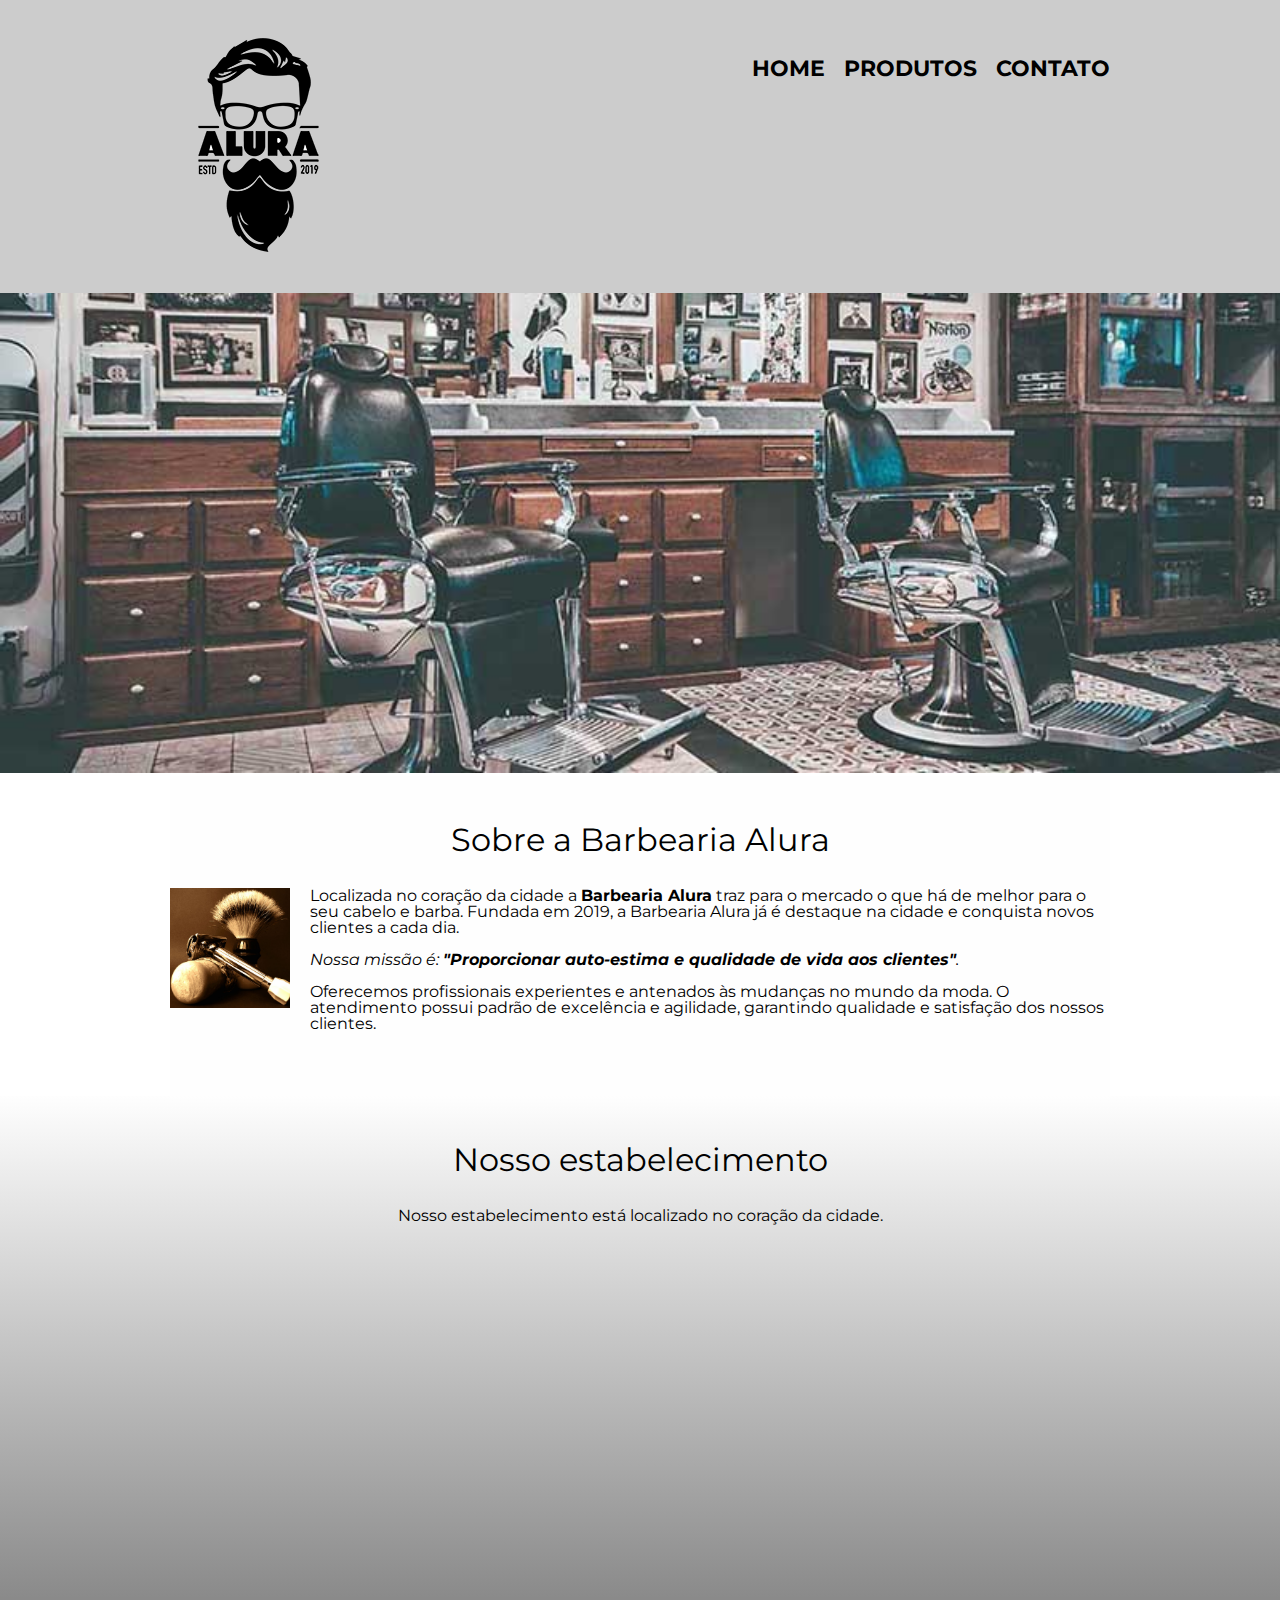
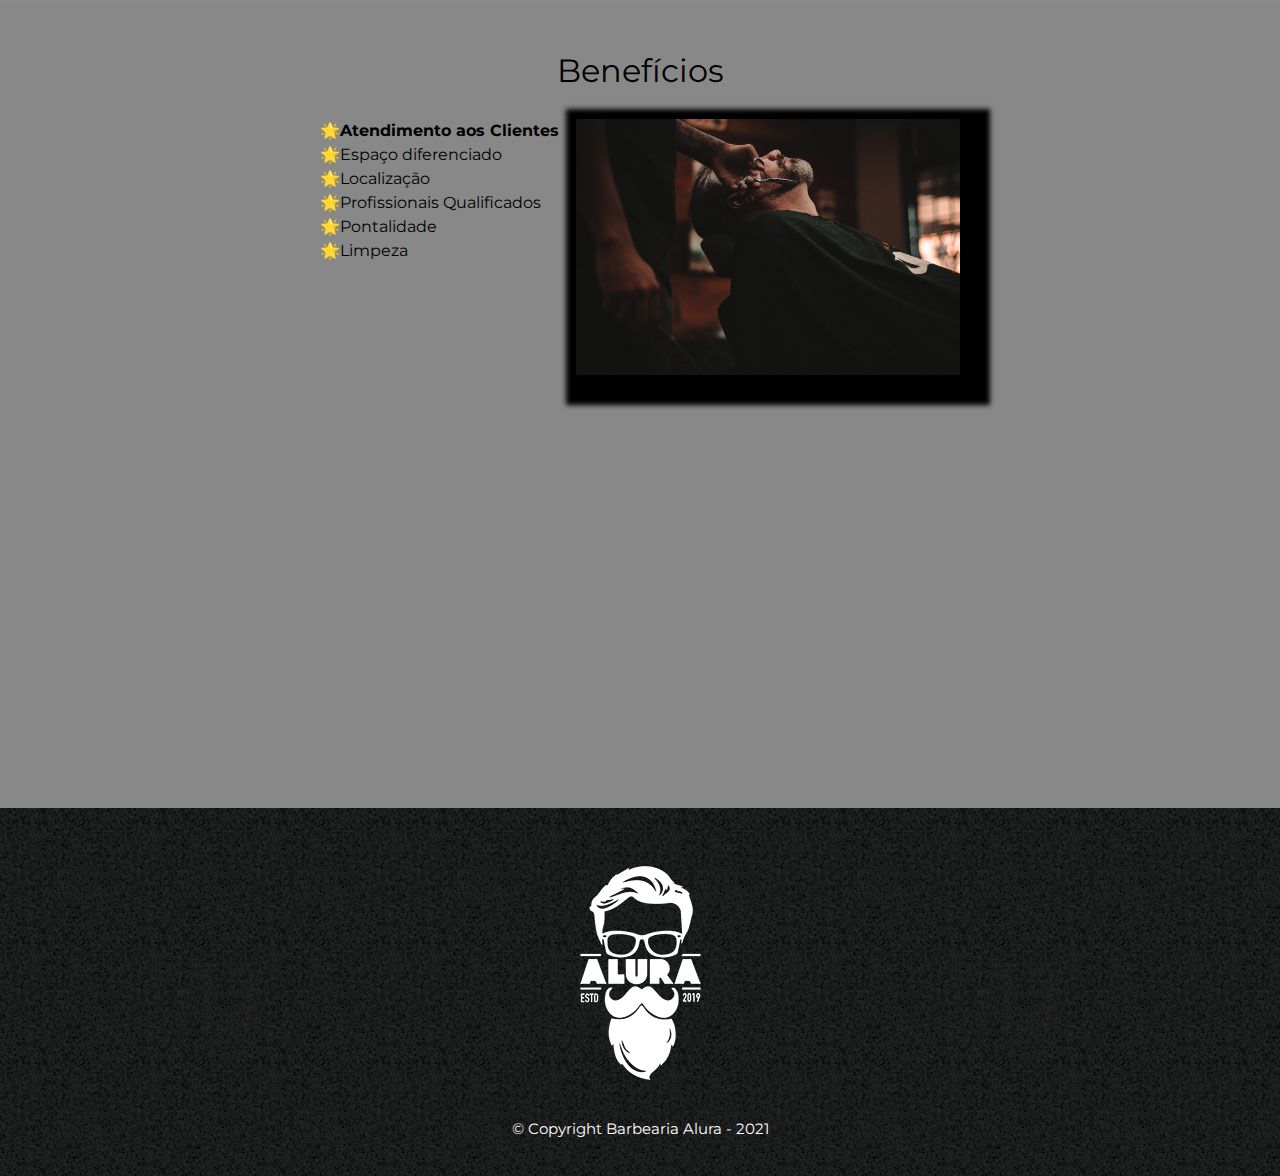
<file: index.html>
<!DOCTYPE html>
<html lang="pt-Br">
    <head>
        <meta charset="UTF-8">
        <meta name="viewport" content="width=device-width">
        <meta http-equiv="X-UA-Compatible" content="IE=edge">
        <meta name="viewport" content="width=device-width, initial-scale=1.0">
        <title>Barbearia alura</title>
        <link rel="stylesheet" href="./style/reset.css">
        <link rel="stylesheet" href="./style/style.css">
        <link rel="preconnect" href="https://fonts.googleapis.com">
        <link rel="preconnect" href="https://fonts.gstatic.com" crossorigin>
        <link href="https://fonts.googleapis.com/css2?family=Montserrat&display=swap" rel="stylesheet">
    </head>
    <body>
        <header>
            <div class="caixa">
                <h1>
                    <img src="img/logo.png" alt="Logo da Barbearia Alura">

                    <nav>
                        <ul>
                            <li><a href="index.html">Home</a></li>
                            <li><a href="produtos.html">Produtos</a></li>
                            <li><a href="contato.html">Contato</a></li>
                        </ul>
                    </nav>
                </h1>
            </div>
        </header>

        <img class="banner" src="img/banner.jpg">
        <main>
            <section class="principal">
                <h2 class="titulo-principal">Sobre a Barbearia Alura</h2>

                <img class="utensilios" src="img/utensilios.jpg" alt="Imagem de utensilios de um barbeiro">

                <p>Localizada no coração da cidade a
                    <strong>Barbearia Alura</strong>
                    traz para o mercado o que há de melhor para o seu cabelo e barba. Fundada em 2019, a Barbearia Alura já é destaque na cidade e conquista novos clientes a cada dia.</p>

                <p id="missao">
                    <em>Nossa missão é:
                        <strong>"Proporcionar auto-estima e qualidade de vida aos clientes"</strong>.</em>
                </p>

                <p>Oferecemos profissionais experientes e antenados às mudanças no mundo da moda. O atendimento possui padrão de excelência e agilidade, garantindo qualidade e satisfação dos nossos clientes.</p>
            </section>


            <section class="mapa">
                <h3 class="titulo-principal">Nosso estabelecimento</h3>
                <p>Nosso estabelecimento está localizado no coração da cidade.</p>
                <div class="mapa-conteudo">
                    <iframe src="https://www.google.com/maps/embed?pb=!1m18!1m12!1m3!1d3656.448598130836!2d-46.6346533844751!3d-23.5882393684719!2m3!1f0!2f0!3f0!3m2!1i1024!2i768!4f13.1!3m3!1m2!1s0x94ce5a2b2ed7f3a1%3A0xab35da2f5ca62674!2sCaelum%20-%20Escola%20de%20Tecnologia!5e0!3m2!1spt-BR!2sbr!4v1629729888585!5m2!1spt-BR!2sbr" width="100%" height="300" style="border:0;" allowfullscreen="" loading="lazy"></iframe>
                </div>
            </section>

            <section class="beneficios">
                <h3 class="titulo-principal">Benefícios</h3>

                <div class="conteudo-beneficios">
                    <ul class="lista-beneficios">
                        <li class="itens">Atendimento aos Clientes</li>
                        <li class="itens">Espaço diferenciado</li>
                        <li class="itens">Localização</li>
                        <li class="itens">Profissionais Qualificados</li>
                        <li class="itens">Pontalidade</li>
                        <li class="itens">Limpeza</li>
                    </ul><img src="img/beneficios.jpg" class="imagem-beneficios">
                </div>


                <div class="video">
                    <iframe width="100%" height="315" src="https://www.youtube.com/embed/wcVVXUV0YUY" frameborder="0" allow="accelerometer; autoplay; encrypted-media; gyroscope; picture-in-picture" allowfullscreen></iframe>
                </div>
            </section>

        </main>

        <footer>
            <img src="img/logo-branco.png" alt="Logo da Barbearia Alura">
            <p class="copyright">
                &copy; Copyright Barbearia Alura - 2021</p>
        </footer>

    </body>
</html>
</file>
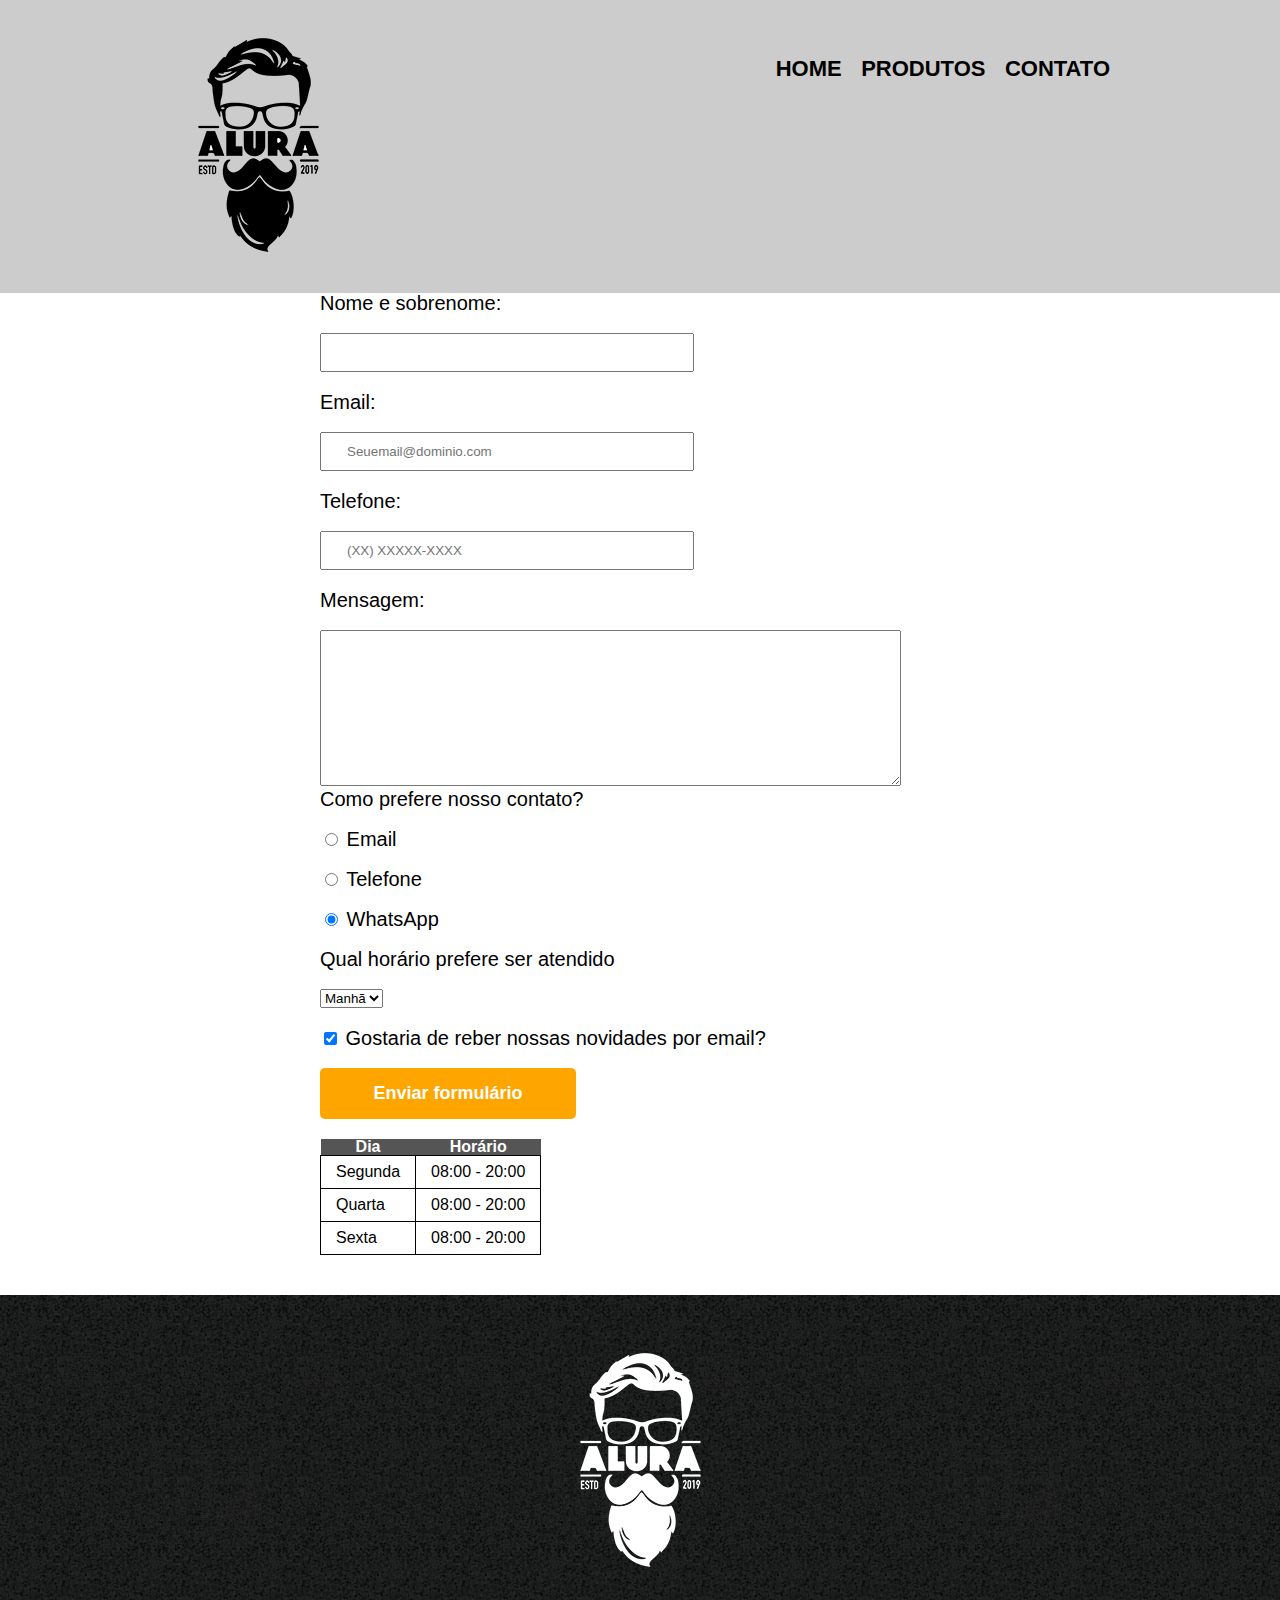
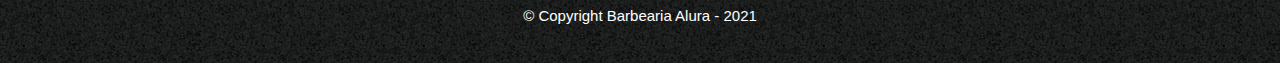
<file: contato.html>
<!DOCTYPE html>
<html lang="pt-Br">
    <head>
        <meta charset="UTF-8">
        <meta http-equiv="X-UA-Compatible" content="IE=edge">
        <meta name="viewport" content="width=device-width, initial-scale=1.0">
        <title>Contato - Barbearia Alura</title>
        <link rel="stylesheet" href="./style/reset.css">
        <link rel="stylesheet" href="./style/style.css">

    </head>
    <body>
        <header>
            <div class="caixa">
                <h1>
                    <img src="img/logo.png" alt="Logo da Barbearia Alura">

                    <nav>
                        <ul>
                            <li><a href="index.html">Home</a></li>
                            <li><a href="produtos.html">Produtos</a></li>
                            <li><a href="contato.html">Contato</a></li>
                        </ul>
                    </nav>
                </h1>
            </div>
        </header>

        <main>
            <form class="formulario">
                <!-- Esse é um formulário de preebnchimento de dados-->
                <label for="nomesobrenome">
                    Nome e sobrenome:</label>
                <input type="text" id="nomesobrenome" class="input-padrao" required>

                <label for="email">
                    Email:</label>
                <input type="email" id="email" class="input-padrao" required placeholder="Seuemail@dominio.com">

                <label for="telefone">Telefone:</label>
                <input type="tel" id="telefone" class="input-padrao" required placeholder="(XX) XXXXX-XXXX">

                <label for="mensagem">Mensagem:</label>
                <textarea id="mensagem" cols="70" rows="10" required></textarea>

                <!--Esse é um formulário de seleção-->
                <fieldset>
                    <legend>Como prefere nosso contato?</legend>

                    <label for="radio-email">
                        <input type="radio" value="email" id="radio-email" name="contato">
                        Email</label>


                    <label for="radio-telefone">
                        <input type="radio" value="telefone" id="radio-email" name="contato">
                        Telefone</label>


                    <label for="radio-whatsapp">
                        <input type="radio" value="whatsapp" id="radio-whatsapp" name="contato" checked>
                        WhatsApp</label>

                    <fieldset>
                        <!-- Esse aqui é um formulário de seleção de opções-->
                        <legend>Qual horário prefere ser atendido</legend>
                        <select>
                            <option>Manhã</option>
                            <option>Tarde</option>
                            <option>Noite</option>
                        </select>
                    </fieldset>
                    <label class="checkbox">
                        <input type="checkbox" checked>
                        Gostaria de reber nossas novidades por email?</label>

                </fieldset>
                <input type="submit" value="Enviar formulário" class="enviar">

                <table>
                    <thead>
                        <tr>
                            <th>Dia</th>
                            <th>Horário</th>
                        </tr>
                    </thead>
                    <tbody>
                        <tr>
                            <td>Segunda</td>
                            <td>08:00 - 20:00</td>
                        </tr>
                        <tr>
                            <td>Quarta</td>
                            <td>08:00 - 20:00</td>
                        </tr>
                        <tr>
                            <td>Sexta</td>
                            <td>08:00 - 20:00</td>
                        </tr>
                    </tbody>

                   
                </table>

            </form>

        </main>

        <footer>
            <img src="img/logo-branco.png" alt="Logo da Barbearia Alura">
            <p class="copyright">
                &copy; Copyright Barbearia Alura - 2021</p>
        </footer>


    </body>
</html>
</file>
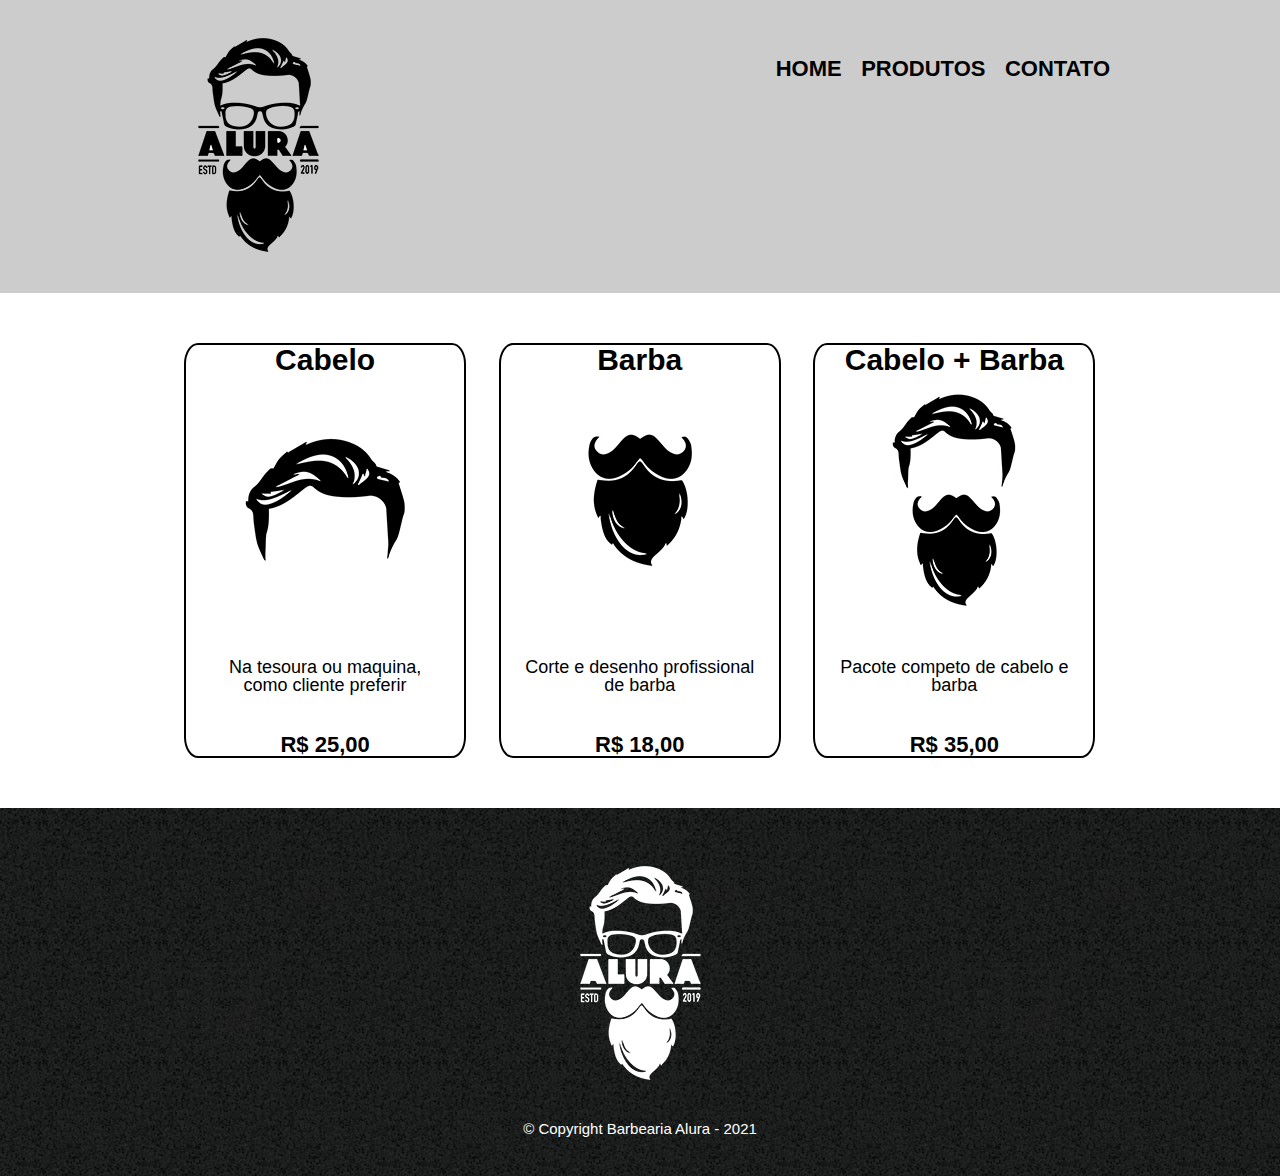
<file: produtos.html>
<!DOCTYPE html>
<html lang="pt-Br">
    <head>
        <meta charset="UTF-8">
        <meta http-equiv="X-UA-Compatible" content="IE=edge">
        <meta name="viewport" content="width=device-width, initial-scale=1.0">
        <title>Produtos</title>
        <link rel="stylesheet" href="./style/reset.css">
        <link rel="stylesheet" href="./style/style.css">

    </head>
    <body>
        <header>
            <div class="caixa">
                <h1>
                    <img src="img/logo.png" alt="">

                    <nav>
                        <ul>
                            <li><a href="index.html">Home</a></li>
                            <li><a href="produtos.html">Produtos</a></li>
                            <li><a href="contato.html">Contato</a></li>
                        </ul>
                    </nav>
                </h1>
            </div>
        </header>

        <main>
            <ul class="produtos">
                <li>
                    <h2>Cabelo</h2>
                    <img src="img/cabelo.jpg" alt="Imagem do cabelo">
                    <p class="produtos-descricao">Na tesoura ou maquina, como  cliente preferir</p>
                    <p class="produtos-preco">R$ 25,00</p>
                </li>
                <li>
                    <h2>Barba</h2>
                    <img src="img/barba.jpg" alt="Imagem da barba">
                    <p class="produtos-descricao">Corte e desenho profissional de barba</p>
                    <p class="produtos-preco">R$ 18,00</p>
                </li>
                <li>
                    <h2>Cabelo + Barba</h2>
                    <img src="img/cabelo+barba.jpg" alt="Imagem de cabelo e barba">
                    <p class="produtos-descricao">Pacote competo de cabelo e barba</p>
                    <p class="produtos-preco">R$ 35,00</p>
                </li>
            </ul>
        </main>

        <footer>
            <img src="img/logo-branco.png" alt="">
            <p class="copyright"> &copy; Copyright Barbearia Alura - 2021</p>
        </footer>


    </body>
</html>
</file>
<file: style/style.css>
body{
    font-family: 'Montserrat', sans-serif;;
}
header{
    background-color: #CCCCCC;
    padding: 20px;
}
.caixa { 
    position: relative;
    width: 940px;
    margin: auto;
}
nav{
    position: absolute;
    top: 15%;
    right: 0;
}

nav li{
    display: inline;
    margin: 0 0 0 15px;
}

nav a{
    text-transform: uppercase; /*Deixa texto em maiusculo   */
    color: #000000; 
    font-weight: bold;         /*Deixa texto em negrito     */
    font-size: 22px;           /*Tamanho da fonte           */
    text-decoration: none;     /*Deixa texto sem sublinhado */
}

nav a:hover{                   /*Muda a cor quando passo o mouse por cima*/
    color: #C78C19;
    text-decoration: underline;   
}

.produtos{
    width: 940px;
    margin: auto;
    padding: 50px 0
}

.produtos li{
    display: inline-block;
    text-align: center;
    width: 30%;
    vertical-align: top;    
    margin: 0 1.5%;
    box-sizing: border-box;   /*deixa com o tamnho defalt fazendo que o padding nn aumente os 30% */
    border: solid 2px #000000;
    border-radius: 5%      
}

.produtos li:hover{
    border-color: #C78C19
}

.produtos li:active{
    border-color: #088C19;

}

.produtos li:hover h2{
    font-size: 40px
}

.produtos h2{
    font-size: 30px;
    font-weight: bold;
}

.produtos-descricao{
    font-size:18px;
    padding: 30px 20px
}

.produtos-preco{
    font-size: 22px;
    font-weight: bold;
    margin-top: 10px;
}

footer{
    text-align: center;
    background: url(../img/bg.jpg);
    padding: 40px 0;
}

.copyright{
    color: #ffffff;
    font-size: 15px;
    margin-top: 20px;
}

form{
    margin: 40px 0;
}

form label, legend{
    display: block;
    font-size:20px;
    margin: 0 0 20px;
}


.input-padrao {
    display: block;
    margin: 0 0 20px;
    padding: 10px 25px;
    width: 50%;
}

.checkbox{
    margin: 20px 0;
}

.enviar{
    width: 40%;
    padding: 15px 0;
    background-color: orange;
    color: white;
    font-weight: bold;
    font-size: 18px;
    border: none;
    border-radius: 5px;
    transition: 1s background;              /*faz uma transicao de 1s quando passo o mouse por cima*/
    cursor: pointer;                        /*Deixa o curso do mouse com a mãozinha */
}

.enviar:hover{
    background-color: darkorange;
    transform: scale(1.2);                  /*Aumenta o tamanho do formulário ao passar o mosue por cima*/
}

table{
    margin: 20px 0 40px 0;
}
thead{
    background-color: #555555;
    color: white;
    font-weight: bold;
}

td, td{
    border: solid 1px #000000;
    padding: 8px 15px 
}

/* Css da pagina inicial */

.banner{
    width: 100%;
}

.titulo-principal{
    text-align: center;
    font-size: 2em;
    margin: 0 0 1em;
    clear: left;             /*Limpa o float */
}


.principal{
    padding:3em 0;
    background-color: #fefefe;
    width: 940px;
    margin: auto;
}

.principal p{
    margin: 0 0 1em;
}

.principal strong{
    font-weight: bold;
}

.principal em{
    font-style: italic;
}
.utensilios{
    width: 120px;
    float: left;            /*Cria o float para  as imagens se reposicionarem */
    margin: 0 20px 20px 0;
}

.mapa{
    padding: 3em 0;
    background: linear-gradient(#fefefefe, #888888);
}
.mapa-conteudo{
    width: 940px;
    margin: 0 auto;

}

.mapa p{
    margin: 0 0 2em;
    text-align: center;
}

.beneficios{
    padding: 3em 0;
    background-color: #888888
}
.conteudo-beneficios{
    width: 640px;
    margin: 0 auto;
}

.itens{
    line-height: 1.5;
}
.itens:first-child{
    font-weight: bold;
}

.itens:before{
    content: "🌟";
}

.lista-beneficios{
    width: 40%;
    display: inline-block;
    vertical-align: top;
}

.imagem-beneficios{
    width: 60%;
    opacity: 1;
    transition: 400ms;
    box-shadow: 10px 10px 5px 20px #000000;
}
.imagem-beneficios:hover {
    opacity: 0.3;
}

.video{
    width: 560px;
    margin: 2em auto;
}


@media screen and (max-width: 480px) {
    .caixa, .principal, .conteudo-beneficios, .mapa-conteudo, .video{
        width: auto
    }
    h1{
        text-align: center;
    }
    nav{
        position: static;
    }
    .lista-beneficios, .imagem-beneficios{
        width: 100%;
    }
}

.formulario{
    margin: auto;
    width: 50%;
}
</file>
